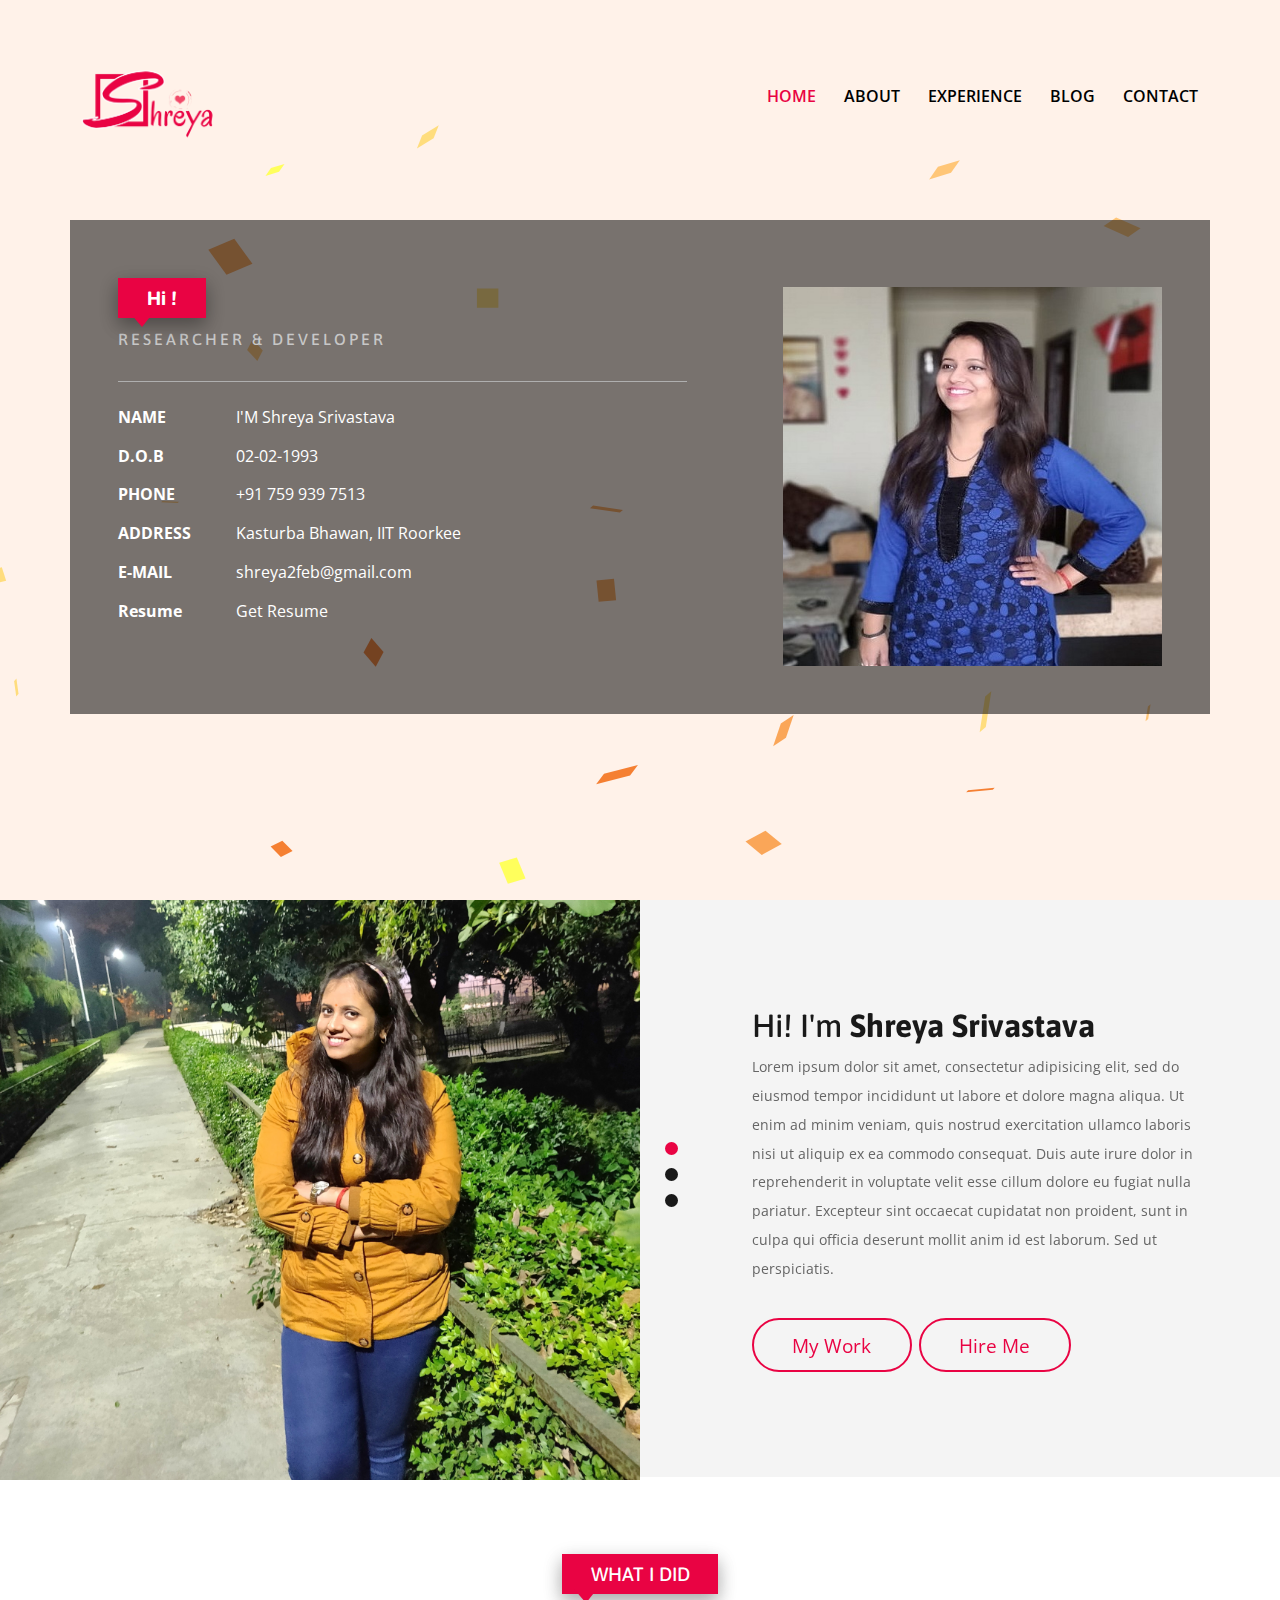
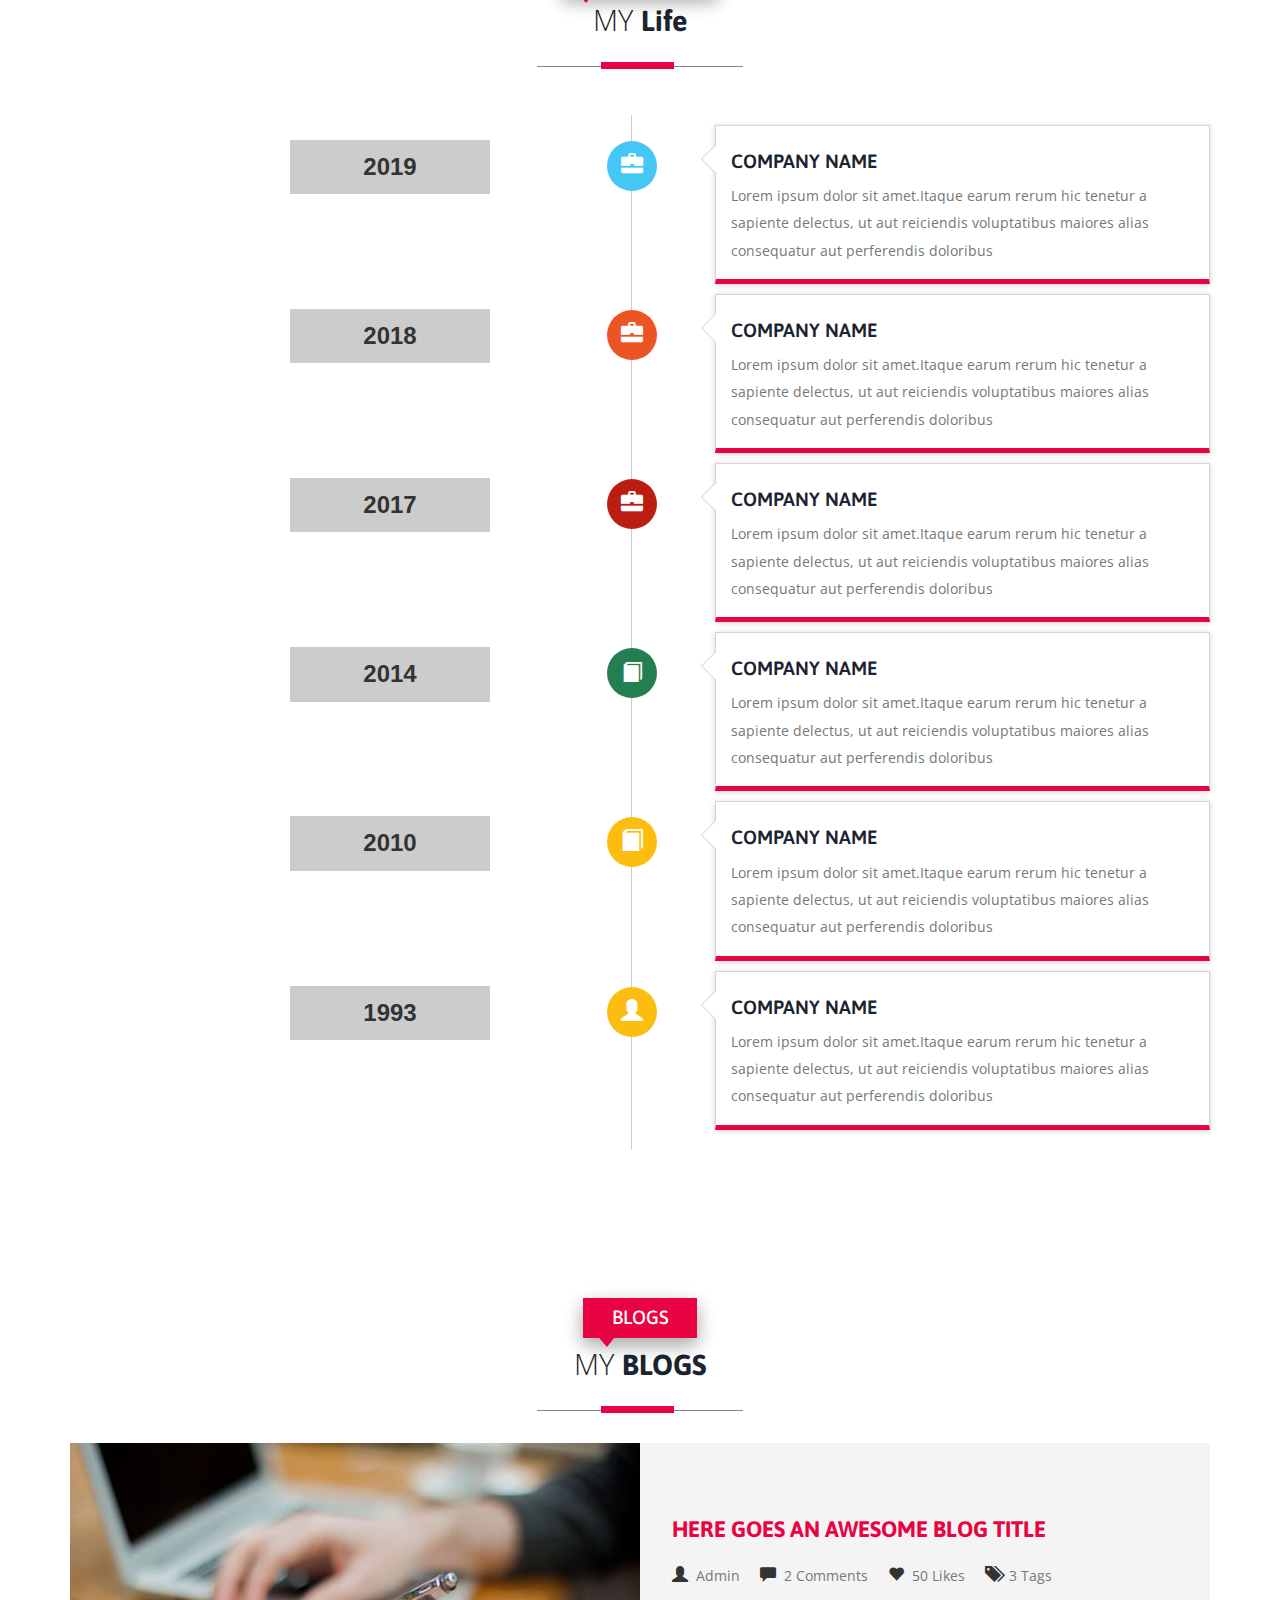
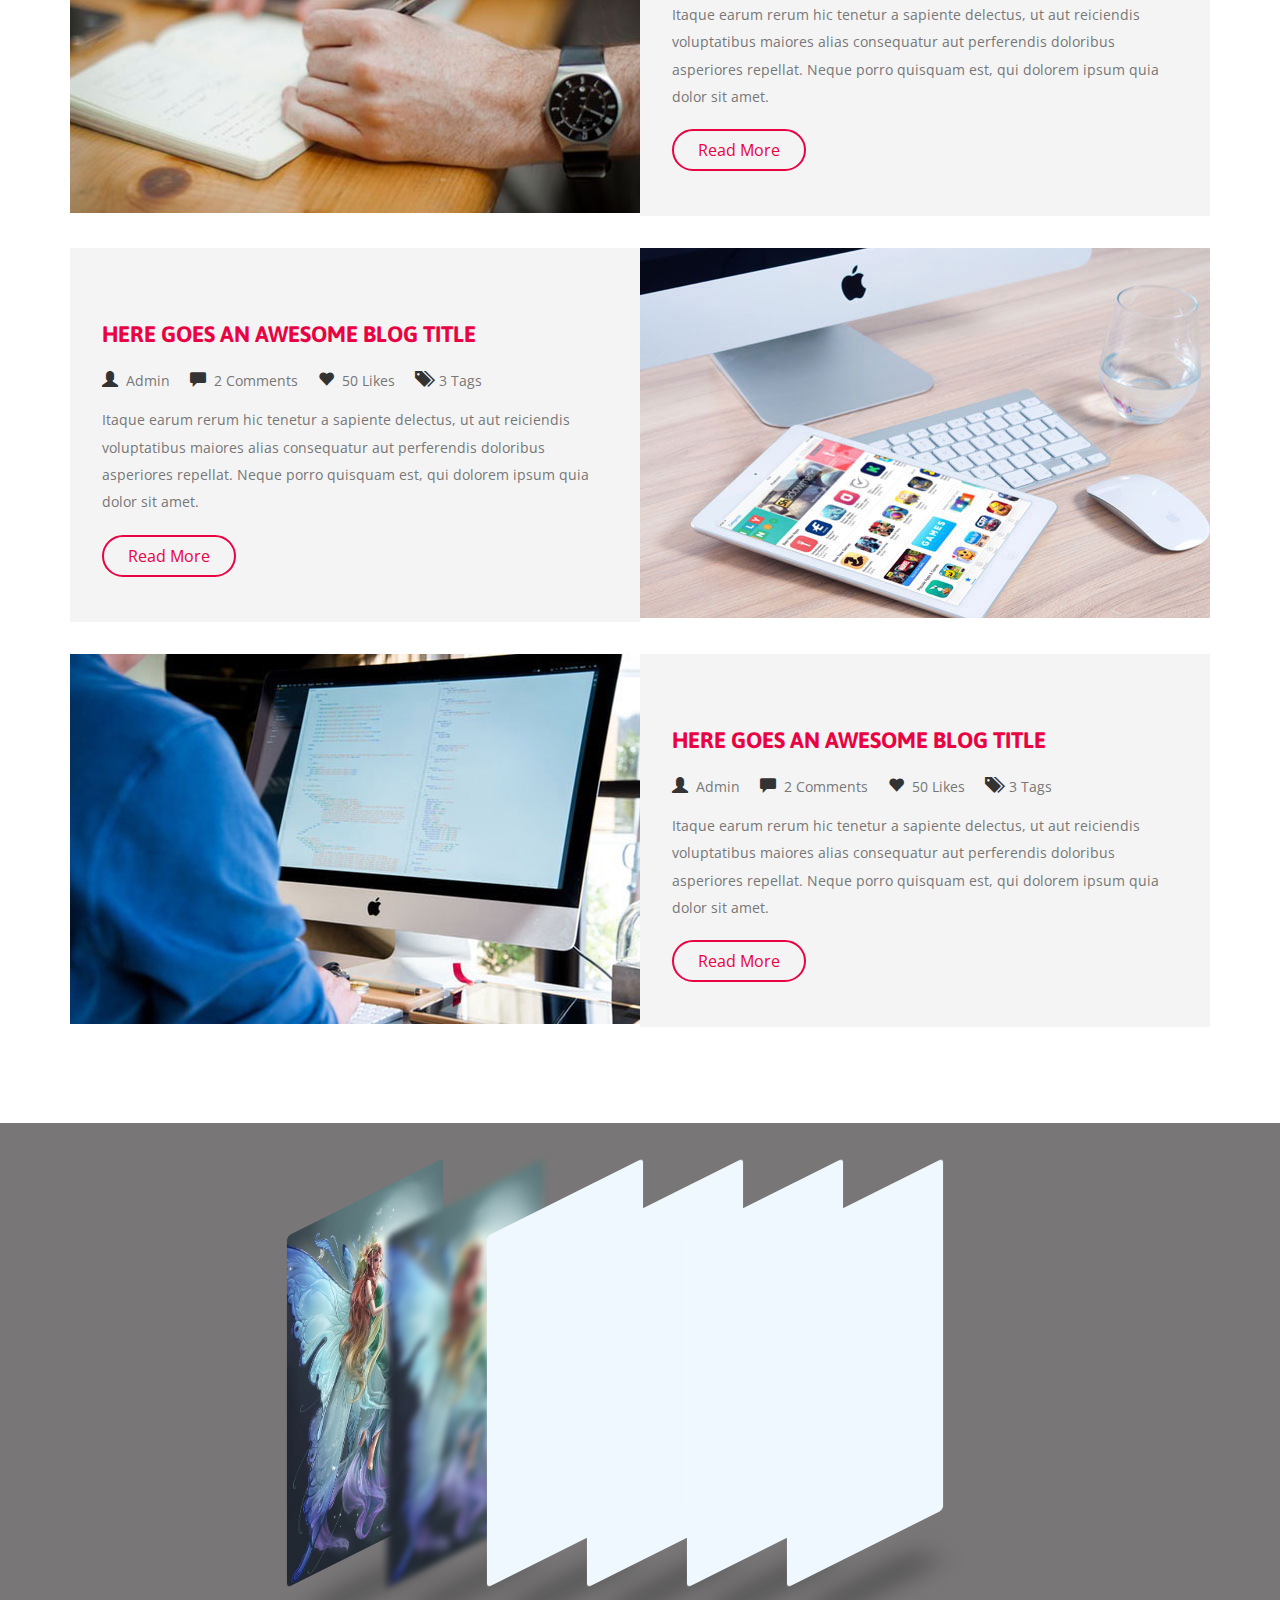
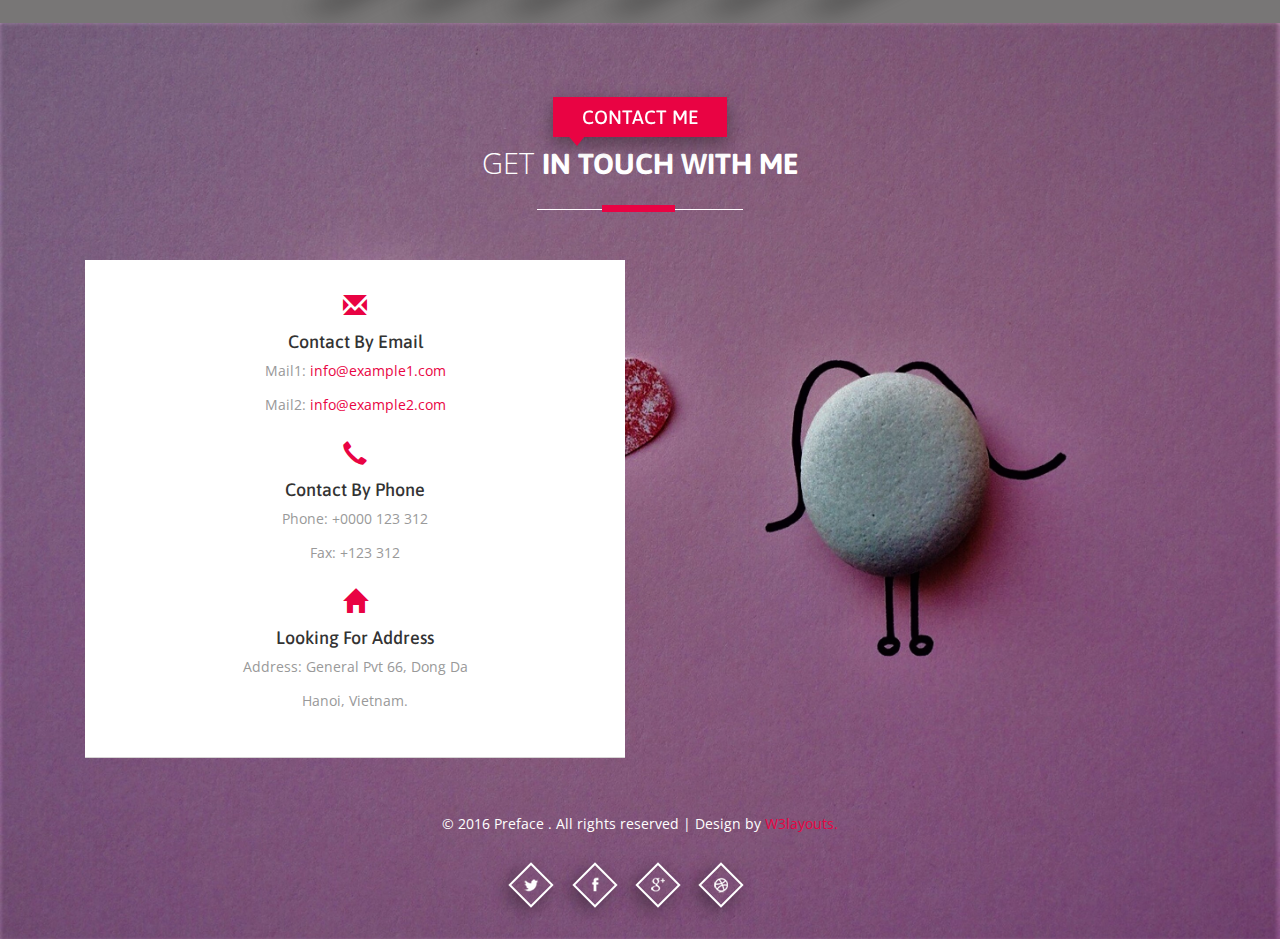
<file: index.html>
<!DOCTYPE html>
<html>
<head>
<meta charset="UTF-8">
<title>Kittu</title>
<link rel="apple-touch-icon" sizes="57x57" href="favicon/apple-icon-57x57.png">
<link rel="apple-touch-icon" sizes="60x60" href="favicon/apple-icon-60x60.png">
<link rel="apple-touch-icon" sizes="72x72" href="favicon/apple-icon-72x72.png">
<link rel="apple-touch-icon" sizes="76x76" href="favicon/apple-icon-76x76.png">
<link rel="apple-touch-icon" sizes="114x114" href="favicon/apple-icon-114x114.png">
<link rel="apple-touch-icon" sizes="120x120" href="favicon/apple-icon-120x120.png">
<link rel="apple-touch-icon" sizes="144x144" href="favicon/apple-icon-144x144.png">
<link rel="apple-touch-icon" sizes="152x152" href="favicon/apple-icon-152x152.png">
<link rel="apple-touch-icon" sizes="180x180" href="favicon/apple-icon-180x180.png">
<link rel="icon" type="image/png" sizes="192x192"  href="favicon/android-icon-192x192.png">
<link rel="icon" type="image/png" sizes="32x32" href="favicon/favicon-32x32.png">
<link rel="icon" type="image/png" sizes="96x96" href="favicon/favicon-96x96.png">
<link rel="icon" type="image/png" sizes="16x16" href="favicon/favicon-16x16.png">
<link rel="manifest" href="favicon/manifest.json">
<meta name="msapplication-TileColor" content="#ffffff">
<meta name="msapplication-TileImage" content="favicon/ms-icon-144x144.png">
<meta name="theme-color" content="#ffffff">
<link href="css/bootstrap.css" rel='stylesheet' type='text/css' />

<script src="js/jquery.min.js"></script>
<!-- Custom Theme files -->
<link href="css/style.css" rel='stylesheet' type='text/css' />
 <!-- Custom Theme files -->
 <meta name="viewport" content="width=device-width, initial-scale=1">
 <meta http-equiv="Content-Type" content="text/html; charset=utf-8" />
 <meta name="keywords" content="Preface Responsive web template, Bootstrap Web Templates, Flat Web Templates, Android Compatible web template,
Smartphone Compatible web template, free webdesigns for Nokia, Samsung, LG, Sony Ericsson, Motorola web design" />
<!-- webfonts -->
	<link href='//fonts.googleapis.com/css?family=Asap:400,700,400italic' rel='stylesheet' type='text/css'>
	<link href='//fonts.googleapis.com/css?family=Open+Sans:400,300,600' rel='stylesheet' type='text/css'>
<!-- webfonts -->
 <!-- start-smoth-scrolling -->
<script type="text/javascript" src="js/move-top.js"></script>
<script type="text/javascript" src="js/easing.js"></script>
	<script type="text/javascript">
			jQuery(document).ready(function($) {
				$(".scroll").click(function(event){
					event.preventDefault();
					$('html,body').animate({scrollTop:$(this.hash).offset().top},1000);
				});
			});
		</script>
 <!-- start-smoth-scrolling -->
</head>
	<body>
		<!-- container -->
			<!-- header -->
			<div id="home" class="header">
				<div class="container">
				<!-- top-hedader -->
				<div class="top-header">
					<!-- /logo -->
					<!--top-nav -->
					<div class="top-nav">
					<div class="navigation">
					<div class="logo">
						<h1><a href="index.html"><img src="./images/logo.png"></h1>
					</div>
					<div class="navigation-right">
						<span class="menu"><img src="images/menu.png" alt=" " /></span>
						<nav class="link-effect-3" id="link-effect-3">
							<ul class="nav1 nav nav-wil">
								<li class="active"><a data-hover="Home" href="index.html">Home</a></li>
								<li><a class="scroll" data-hover="About" href="#about">About</a></li>
								<li><a class="scroll" data-hover="Experience" href="#work">Experience</a></li>
								<li><a class="scroll" data-hover="Blog" href="#blog">Blog</a></li>
								<li><a class="scroll" data-hover="Contact" href="#contact">Contact</a></li>
							</ul>
						</nav>
							<!-- script-for-menu -->
								<script>
								   $( "span.menu" ).click(function() {
									 $( "ul.nav1" ).slideToggle( 300, function() {
									 // Animation complete.
									  });
									 });
								</script>
							<!-- /script-for-menu -->
					</div>
					<div class="clearfix"></div>
				</div>
				<!-- /top-hedader -->
				</div>
			<div class="banner-info">
				<div class="col-md-7 header-right">
					<h1>Hi !</h1>
					<h6>Researcher &amp; Developer</h6>
					<ul class="address">

					<li>
							<ul class="address-text">
								<li><b>NAME</b></li>
								<li>I'M Shreya Srivastava</li>
							</ul>
						</li>
						<li>
							<ul class="address-text">
								<li><b>D.O.B</b></li>
								<li>02-02-1993</li>
							</ul>
						</li>
						<li>
							<ul class="address-text">
								<li><b>PHONE </b></li>
								<li>+91 759 939 7513</li>
							</ul>
						</li>
						<li>
							<ul class="address-text">
								<li><b>ADDRESS </b></li>
								<li>Kasturba Bhawan, IIT Roorkee</li>
							</ul>
						</li>
						<li>
							<ul class="address-text">
								<li><b>E-MAIL </b></li>
								<li><a href="mailto:shreya2feb@gmail.com"> shreya2feb@gmail.com</a></li>
							</ul>
						</li>
						<li>
							<ul class="address-text">
								<li><b>Resume </b></li>
								<li><a href="http://w3layouts.com">Get Resume</a></li>
							</ul>
						</li>

					</ul>
				</div>
				<div class="col-md-5 header-left cutoo-img">
					<img src="images/cutoo.jpg" alt="">
				</div>
				<div class="clearfix"> </div>

		      </div>
			</div>
		</div>
	</div>
			<!-- about -->
			<div id="about" class="about">
				<div class="col-md-6 about-left">
					<div id="owl-demo1" class="owl-carousel owl-carousel2">
					                <div class="item">
					                	<div class="about-left-grid">
											<h2>Hi! I'm <span>Shreya Srivastava</span></h2>
											<p>Lorem ipsum dolor sit amet, consectetur adipisicing elit, sed do eiusmod tempor incididunt ut labore et dolore magna aliqua. Ut enim ad minim veniam, quis nostrud exercitation ullamco laboris nisi ut aliquip ex ea commodo consequat. Duis aute irure dolor in reprehenderit in voluptate velit esse cillum dolore eu fugiat nulla pariatur. Excepteur sint occaecat cupidatat non proident, sunt in culpa qui officia deserunt mollit anim id est laborum. Sed ut perspiciatis.</p>
											<ul>
												<li><a class="a-btn-a scroll" href="#port">My Work</a></li>
												<li><a class="a-btn-h scroll" href="#contact">Hire Me</a></li>
											</ul>
										</div>
					                </div>
					                  <div class="item">
					                	<div class="about-left-grid">
											<h2>Hi! I'm <span>Rob Lee</span></h2>
											<p>Lorem ipsum dolor sit amet, consectetur adipisicing elit, sed do eiusmod tempor incididunt ut labore et dolore magna aliqua. Ut enim ad minim veniam, quis nostrud exercitation ullamco laboris nisi ut aliquip ex ea commodo consequat. Duis aute irure dolor in reprehenderit in voluptate velit esse cillum dolore eu fugiat nulla pariatur. Excepteur sint occaecat cupidatat non proident, sunt in culpa qui officia deserunt mollit anim id est laborum. Sed ut perspiciatis.</p>
											<ul>
												<li><a class="a-btn-a scroll" href="#port">My Work</a></li>
												<li><a class="a-btn-h scroll" href="#contact">Hire Me</a></li>
											</ul>
										</div>
					                </div>
					                  <div class="item">
					                	<div class="about-left-grid">
											<h2>Hi! I'm <span>ROB LEE</span></h2>
											<p>Lorem ipsum dolor sit amet, consectetur adipisicing elit, sed do eiusmod tempor incididunt ut labore et dolore magna aliqua. Ut enim ad minim veniam, quis nostrud exercitation ullamco laboris nisi ut aliquip ex ea commodo consequat. Duis aute irure dolor in reprehenderit in voluptate velit esse cillum dolore eu fugiat nulla pariatur. Excepteur sint occaecat cupidatat non proident, sunt in culpa qui officia deserunt mollit anim id est laborum. Sed ut perspiciatis.</p>
											<ul>
												<li><a class="a-btn-a scroll" href="#port">My Work</a></li>
												<li><a class="a-btn-h scroll" href="#contact">Hire Me</a></li>
											</ul>
										</div>
					                </div>
					</div>
				</div>
				<div class="col-md-6 about-right">

				</div>
				<div class="clearfix"> </div>
							<link href="css/owl.carousel.css" rel="stylesheet">
							    <script src="js/owl.carousel.js"></script>
			<script>
				$(document).ready(function() {
					$("#owl-demo1").owlCarousel({
						items : 1,
						lazyLoad : false,
						autoPlay : true,
						navigation : false,
						navigationText :  false,
						pagination : true,
					});
				});
			</script>
			<!-- Feedback -->
			<script>
				$(document).ready(function() {
					$("#owl-demo3").owlCarousel({
						items : 1,
						lazyLoad : false,
						autoPlay : true,
						navigation : false,
						navigationText :  true,
						pagination :true,
					});
				});
			</script>
			</div>
			<!-- /about -->

			<!-- services -->
			<!--work-experience-->
	<div id="work" class="work">
		<div class="container">
			<div class="service-head text-center">
						<h4>WHAT I DID</h4>
						<h3>MY <span>Life</span></h3>
						<span class="border one"></span>
					</div>
					<div class="time-main w3l-agile">
							<div class="col-md-6 year-info">
							   <ul class="year">
								   <div class="clearfix"></div>
								</ul>
							</div>
					                        <ul class="col-md-6 timeline">
																<li>
																  <div class="timeline-badge info"><i class="glyphicon glyphicon-briefcase"></i></div>
																  <div class="timeline-panel">
																	<div class="timeline-heading">
																	  <h4 class="timeline-title">COMPANY NAME</h4>
																	</div>
																	<div class="timeline-body">
																	  <p>Lorem ipsum dolor sit amet.Itaque earum rerum hic tenetur a sapiente delectus, ut aut reiciendis voluptatibus maiores alias consequatur aut perferendis doloribus </p>
																	</div>
																  </div>
																</li>

																<li>
																  <div class="timeline-badge primary"><i class="glyphicon glyphicon-briefcase"></i></div>
																  <div class="timeline-panel">
																	<div class="timeline-heading">
																	  <h4 class="timeline-title">COMPANY NAME</h4>
																	</div>
																	<div class="timeline-body">
																	  <p>Lorem ipsum dolor sit amet.Itaque earum rerum hic tenetur a sapiente delectus, ut aut reiciendis voluptatibus maiores alias consequatur aut perferendis doloribus </p>
																	</div>
																  </div>
																</li>



																<li>
																  <div class="timeline-badge danger"><i class="glyphicon glyphicon-briefcase"></i></div>
																  <div class="timeline-panel">
																	<div class="timeline-heading">
																	  <h4 class="timeline-title">COMPANY NAME</h4>
																	</div>
																	<div class="timeline-body">
																	  <p>Lorem ipsum dolor sit amet.Itaque earum rerum hic tenetur a sapiente delectus, ut aut reiciendis voluptatibus maiores alias consequatur aut perferendis doloribus </p>
																	</div>
																  </div>
																</li>

																<li>
																  <div class="timeline-badge success"><i class="glyphicon glyphicon-book"></i></div>
																  <div class="timeline-panel">
																	<div class="timeline-heading">
																	  <h4 class="timeline-title">COMPANY NAME</h4>
																	</div>
																	<div class="timeline-body">
																	  <p>Lorem ipsum dolor sit amet.Itaque earum rerum hic tenetur a sapiente delectus, ut aut reiciendis voluptatibus maiores alias consequatur aut perferendis doloribus </p>
																	</div>
																  </div>
																</li>
																<li>
																  <div class="timeline-badge pass"><i class="glyphicon glyphicon-book"></i></div>
																  <div class="timeline-panel">
																	<div class="timeline-heading">
																	  <h4 class="timeline-title">COMPANY NAME</h4>
																	</div>
																	<div class="timeline-body">
																	  <p>Lorem ipsum dolor sit amet.Itaque earum rerum hic tenetur a sapiente delectus, ut aut reiciendis voluptatibus maiores alias consequatur aut perferendis doloribus </p>
																	</div>
																  </div>
																</li>
                                <li>
																  <div class="timeline-badge pass"><i class="glyphicon glyphicon-user"></i></div>
																  <div class="timeline-panel">
																	<div class="timeline-heading">
																	  <h4 class="timeline-title">COMPANY NAME</h4>
																	</div>
																	<div class="timeline-body">
																	  <p>Lorem ipsum dolor sit amet.Itaque earum rerum hic tenetur a sapiente delectus, ut aut reiciendis voluptatibus maiores alias consequatur aut perferendis doloribus </p>
																	</div>
																  </div>
																</li>
															</ul>
								<div class="clearfix"></div>
								</div>
						</div>
				</div>
	<!--//work-experience-->

		<!-- portfolio -->

	<!-- //portfolio -->
    <!-- top-grids -->
				<div class="blog" id="blogs">
					<div class="container">
						<div class="service-head text-center">
						<h4>BLOGS</h4>
						<h3>MY <span>BLOGS</span></h3>
						<span class="border one"></span>
					</div>
					   <div class="news-grid w3l-agile">
					    <div class="col-md-6 news-img">
						  <a href="https://kittusrivastava.blogspot.com"> <img src="images/b1.jpg" alt=" " class="img-responsive"></a>

						</div>
					    <div class="col-md-6 news-text">
						   <h3> <a href="https://kittusrivastava.blogspot.com">HERE GOES AN AWESOME BLOG TITLE</a></h3>
							<ul class="news">
								<li><i class="glyphicon glyphicon-user"></i> <a href="#">Admin</a></li>
								<li><i class="glyphicon glyphicon-comment"></i> <a href="#">2 Comments</a></li>
								<li><i class="glyphicon glyphicon-heart"></i> <a href="#">50 Likes</a></li>
								<li><i class="glyphicon glyphicon-tags"></i> <a href="#">3 Tags</a></li>
							</ul>
							<p>Itaque earum rerum hic tenetur a sapiente delectus, ut aut reiciendis voluptatibus maiores alias consequatur aut perferendis doloribus asperiores repellat. Neque porro quisquam est, qui dolorem ipsum quia dolor sit amet.</p>
							<a href="https://kittusrivastava.blogspot.com" class="read hvr-shutter-in-horizontal">Read More</a>

						</div>

						<div class="clearfix"></div>
					 </div>
					  <div class="news-grid">

					    <div class="col-md-6 news-text two">
						   <h3> <a href="https://kittusrivastava.blogspot.com">HERE GOES AN AWESOME BLOG TITLE</a></h3>
							<ul class="news">
								<li><i class="glyphicon glyphicon-user"></i> <a href="#">Admin</a></li>
								<li><i class="glyphicon glyphicon-comment"></i> <a href="#">2 Comments</a></li>
								<li><i class="glyphicon glyphicon-heart"></i> <a href="#">50 Likes</a></li>
								<li><i class="glyphicon glyphicon-tags"></i> <a href="#">3 Tags</a></li>
							</ul>
							<p>Itaque earum rerum hic tenetur a sapiente delectus, ut aut reiciendis voluptatibus maiores alias consequatur aut perferendis doloribus asperiores repellat. Neque porro quisquam est, qui dolorem ipsum quia dolor sit amet.</p>
								<a href="https://kittusrivastava.blogspot.com" class="read hvr-shutter-in-horizontal">Read More</a>

						</div>
						<div class="col-md-6 news-img two">
						   <a href="https://kittusrivastava.blogspot.com"> <img src="images/b2.jpg" alt=" " class="img-responsive"></a>

						</div>
						<div class="clearfix"></div>
					 </div>
					  <div class="news-grid">
					    <div class="col-md-6 news-img">
						  <a href="https://kittusrivastava.blogspot.com"> <img src="images/b3.jpg" alt=" " class="img-responsive"></a>

						</div>
					    <div class="col-md-6 news-text">
						   <h3> <a href="https://kittusrivastava.blogspot.com">HERE GOES AN AWESOME BLOG TITLE</a></h3>
							<ul class="news">
								<li><i class="glyphicon glyphicon-user"></i> <a href="#">Admin</a></li>
								<li><i class="glyphicon glyphicon-comment"></i> <a href="#">2 Comments</a></li>
								<li><i class="glyphicon glyphicon-heart"></i> <a href="#">50 Likes</a></li>
								<li><i class="glyphicon glyphicon-tags"></i> <a href="#">3 Tags</a></li>
							</ul>
							<p>Itaque earum rerum hic tenetur a sapiente delectus, ut aut reiciendis voluptatibus maiores alias consequatur aut perferendis doloribus asperiores repellat. Neque porro quisquam est, qui dolorem ipsum quia dolor sit amet.</p>
							<a href="https://kittusrivastava.blogspot.com" class="read hvr-shutter-in-horizontal">Read More</a>

						</div>

						<div class="clearfix"></div>
					 </div>
					</div>
				</div>
				<!-- top-grids -->
<section class="gallary">
	<div class="gallary-div">
		<div class="gallary-img">
			
		</div>
		<div class="gallary-img">
			
		</div>
		<div class="gallary-img">
			
		</div>
		<div class="gallary-img">
			
		</div>
		<div class="gallary-img">
			
		</div>
		<div class="gallary-img">
			
		</div>
	</div>
</section>

			<!-- /header -->
<div class="footer" id="contact">
	<div class="container">
	<div class="service-head one text-center">
						<h4>CONTACT ME</h4>
						<h3>GET <span>IN TOUCH WITH ME</span></h3>
						<span class="border two"></span>
					</div>
		<div class="mail_us">
			<div class="col-md-6 mail_left">
				<div class="contact-grid1-left">
					<div class="contact-grid1-left1">
						<span class="glyphicon glyphicon-envelope" aria-hidden="true"></span>
						<h4>Contact By Email</h4>
						<ul>
							<li>Mail1: <a href="mailto:info@example.com">info@example1.com</a></li>
							<li>Mail2: <a href="mailto:info@example.com">info@example2.com</a></li>
						</ul>
					</div>
				</div>
					<div class="contact-grid1-left">
						<div class="contact-grid1-left1">
							<span class="glyphicon glyphicon-earphone" aria-hidden="true"></span>
							<h4>Contact By Phone</h4>
							<ul>
								<li>Phone: +0000 123 312</li>
								<li>Fax: +123 312</li>
							</ul>
						</div>
					</div>
					<div class="contact-grid1-left">
						<div class="contact-grid1-left1">
							<span class="glyphicon glyphicon-home" aria-hidden="true"></span>
							<h4>Looking For Address</h4>
							<ul>
								<li>Address: General Pvt 66, Dong Da</li>
								<li>Hanoi, Vietnam.</li>
							</ul>
						</div>
					</div>
				<div class="clearfix"> </div>
			</div>
			<div class="col-md-6 mail_right">
				<div class="mapouter"><div class="gmap_canvas"><iframe id="gmap_canvas" src="https://maps.google.com/maps?q=iit%20toorkee&t=&z=13&ie=UTF8&iwloc=&output=embed" frameborder="0" scrolling="no" marginheight="0" marginwidth="0"></iframe><a href="https://www.crocothemes.net">wordpress themes by crocothemes.net</a></div><style>.mapouter{text-align:right;height:500px;width:600px;}.gmap_canvas {overflow:hidden;background:none!important;height:500px;width:600px;}</style></div>
			</div>
			<div class="clearfix"></div>
		</div>
		<div class="copy_right text-center">
			<p>&copy; 2016 Preface . All rights reserved | Design by <a href="http://w3layouts.com/" target="_blank">W3layouts.</a></p>
			 <ul class="social-icons two">
							<li><a href="#"> </a></li>
							<li><a href="#" class="fb"> </a></li>
							<li><a href="#" class="in"> </a></li>
							<li><a href="#" class="dott"> </a></li>
						</ul>
		</div>
	</div>
</div>
			<!-- //footer -->
		<!-- /container -->
		<div class="portfolio-modal modal fade slideanim" id="portfolioModal1" tabindex="-1" role="dialog" aria-hidden="true">
    <div class="modal-content port-modal">
        <div class="close-modal" data-dismiss="modal">
            <div class="lr">
                <div class="rl"></div>
            </div>
        </div>
        <div class="container">
			<div class="row">
                <div class="col-lg-8 col-lg-offset-2 text-center">
                    <div class="modal-body">
						<h3>Image-Title</h3>
                        <img src="images/pic4.jpg" class="img-responsive img-centered" alt="">
                        <p>Lorem Ipsum is simply dummy text of the printing and typesetting industry. Lorem Ipsum has been the industry's standard dummy text ever since the 1500s, when an unknown printer took a galley of type and scrambled it to make a type specimen book.</p>
                    </div>
                </div>
            </div>
        </div>
    </div>
</div>
<div class="portfolio-modal modal fade slideanim" id="portfolioModal2" tabindex="-1" role="dialog" aria-hidden="true">
    <div class="modal-content port-modal">
        <div class="close-modal" data-dismiss="modal">
            <div class="lr">
                <div class="rl"></div>
            </div>
        </div>
        <div class="container">
			<div class="row">
                <div class="col-lg-8 col-lg-offset-2 text-center">
                    <div class="modal-body">
						<h3>Image-Title</h3>
                        <img src="images/pic9.jpg" class="img-responsive img-centered" alt="">
                        <p>Lorem Ipsum is simply dummy text of the printing and typesetting industry. Lorem Ipsum has been the industry's standard dummy text ever since the 1500s, when an unknown printer took a galley of type and scrambled it to make a type specimen book.</p>
                    </div>
                </div>
            </div>
        </div>
    </div>
</div>
<div class="portfolio-modal modal fade slideanim" id="portfolioModal3" tabindex="-1" role="dialog" aria-hidden="true">
    <div class="modal-content port-modal">
        <div class="close-modal" data-dismiss="modal">
            <div class="lr">
                <div class="rl"></div>
            </div>
        </div>
        <div class="container">
			<div class="row">
                <div class="col-lg-8 col-lg-offset-2 text-center">
                    <div class="modal-body">
						<h3>Image-Title</h3>
                        <img src="images/pic5.jpg" class="img-responsive img-centered" alt="">
                        <p>Lorem Ipsum is simply dummy text of the printing and typesetting industry. Lorem Ipsum has been the industry's standard dummy text ever since the 1500s, when an unknown printer took a galley of type and scrambled it to make a type specimen book.</p>
                    </div>
                </div>
            </div>
        </div>
    </div>
</div>
<div class="portfolio-modal modal fade slideanim" id="portfolioModal4" tabindex="-1" role="dialog" aria-hidden="true">
    <div class="modal-content port-modal">
        <div class="close-modal" data-dismiss="modal">
            <div class="lr">
                <div class="rl"></div>
            </div>
        </div>
        <div class="container">
			<div class="row">
                <div class="col-lg-8 col-lg-offset-2 text-center">
                    <div class="modal-body">
						<h3>Image-Title</h3>
                        <img src="images/pic6.jpg" class="img-responsive img-centered" alt="">
                        <p>Lorem Ipsum is simply dummy text of the printing and typesetting industry. Lorem Ipsum has been the industry's standard dummy text ever since the 1500s, when an unknown printer took a galley of type and scrambled it to make a type specimen book.</p>
                    </div>
                </div>
            </div>
        </div>
    </div>
</div>
<div class="portfolio-modal modal fade slideanim" id="portfolioModal5" tabindex="-1" role="dialog" aria-hidden="true">
    <div class="modal-content port-modal">
        <div class="close-modal" data-dismiss="modal">
            <div class="lr">
                <div class="rl"></div>
            </div>
        </div>
        <div class="container">
			<div class="row">
                <div class="col-lg-8 col-lg-offset-2 text-center">
                    <div class="modal-body">
						<h3>Image-Title</h3>
                        <img src="images/pic10.jpg" class="img-responsive img-centered" alt="">
                        <p>Lorem Ipsum is simply dummy text of the printing and typesetting industry. Lorem Ipsum has been the industry's standard dummy text ever since the 1500s, when an unknown printer took a galley of type and scrambled it to make a type specimen book.</p>
                    </div>
                </div>
            </div>
        </div>
    </div>
</div>
<div class="portfolio-modal modal fade slideanim" id="portfolioModal6" tabindex="-1" role="dialog" aria-hidden="true">
    <div class="modal-content port-modal">
        <div class="close-modal" data-dismiss="modal">
            <div class="lr">
                <div class="rl"></div>
            </div>
        </div>
        <div class="container">
			<div class="row">
                <div class="col-lg-8 col-lg-offset-2 text-center">
                    <div class="modal-body">
						<h3>Image-Title</h3>
                        <img src="images/pic11.jpg" class="img-responsive img-centered" alt="">
                        <p>Lorem Ipsum is simply dummy text of the printing and typesetting industry. Lorem Ipsum has been the industry's standard dummy text ever since the 1500s, when an unknown printer took a galley of type and scrambled it to make a type specimen book.</p>
                    </div>
                </div>
            </div>
        </div>
    </div>
</div>
<div class="portfolio-modal modal fade slideanim" id="portfolioModal7" tabindex="-1" role="dialog" aria-hidden="true">
    <div class="modal-content port-modal">
        <div class="close-modal" data-dismiss="modal">
            <div class="lr">
                <div class="rl"></div>
            </div>
        </div>
        <div class="container">
			<div class="row">
                <div class="col-lg-8 col-lg-offset-2 text-center">
                    <div class="modal-body">
						<h3>Image-Title</h3>
                        <img src="images/pic13.jpg" class="img-responsive img-centered" alt="">
                        <p>Lorem Ipsum is simply dummy text of the printing and typesetting industry. Lorem Ipsum has been the industry's standard dummy text ever since the 1500s, when an unknown printer took a galley of type and scrambled it to make a type specimen book.</p>
                    </div>
                </div>
            </div>
        </div>
    </div>
</div>
<div class="portfolio-modal modal fade slideanim" id="portfolioModal8" tabindex="-1" role="dialog" aria-hidden="true">
    <div class="modal-content port-modal">
        <div class="close-modal" data-dismiss="modal">
            <div class="lr">
                <div class="rl"></div>
            </div>
        </div>
        <div class="container">
			<div class="row">
                <div class="col-lg-8 col-lg-offset-2 text-center">
                    <div class="modal-body">
						<h3>Image-Title</h3>
                        <img src="images/pic14.jpg" class="img-responsive img-centered" alt="">
                        <p>Lorem Ipsum is simply dummy text of the printing and typesetting industry. Lorem Ipsum has been the industry's standard dummy text ever since the 1500s, when an unknown printer took a galley of type and scrambled it to make a type specimen book.</p>
                    </div>
                </div>
            </div>
        </div>
    </div>
</div>
<div class="portfolio-modal modal fade slideanim" id="portfolioModal9" tabindex="-1" role="dialog" aria-hidden="true">
    <div class="modal-content port-modal">
        <div class="close-modal" data-dismiss="modal">
            <div class="lr">
                <div class="rl"></div>
            </div>
        </div>
        <div class="container">
			<div class="row">
                <div class="col-lg-8 col-lg-offset-2 text-center">
                    <div class="modal-body">
                        <img src="images/pic1.jpg" class="img-responsive img-centered" alt="">
                    </div>
                </div>
            </div>
        </div>
    </div>
</div>
<a href="#home" id="toTop" style="display: block;"> <span id="toTopHover" style="opacity: 1;"> </span></a>
	<!--start-smooth-scrolling-->
						<script type="text/javascript">
									$(document).ready(function() {
										/*
										var defaults = {
								  			containerID: 'toTop', // fading element id
											containerHoverID: 'toTopHover', // fading element hover id
											scrollSpeed: 1200,
											easingType: 'linear'
								 		};
										*/

										$().UItoTop({ easingType: 'easeOutQuart' });

									});
								</script>
								<!--end-smooth-scrolling-->
<!-- //for bootstrap working -->
	<script src="js/bootstrap.js"></script>


	</body>
</html>
</file>
<file: css/style.css>
/*--
Author: W3layouts
Author URL: http://w3layouts.com
License: Creative Commons Attribution 3.0 Unported
License URL: http://creativecommons.org/licenses/by/3.0/
--*/
html, body{
    font-family: 'Open Sans', sans-serif;
    font-size: 100%;
    /* background: #FFf; */
    overflow-x: hidden;
}
body a{
  transition:0.5s all;
  -webkit-transition:0.5s all;
  -moz-transition:0.5s all;
  -o-transition:0.5s all;
  -ms-transition:0.5s all;
}
body h1,h2,h3,h4,h5,h6{
      font-family: 'Asap', sans-serif;
}
/*-- header --*/
#home {
    /* background: #fff url(../images/banner4.png); */
    background-size: cover;
    background-position: top;
    -webkit-background-size: cover;
    -moz-background-size: cover;
    -o-background-size: cover;
    -ms-background-size: cover;
    height:100vh;
  position: relative;
}
#home::after {
  content: "";
  background: url(../images/index1.svg) no-repeat;
  background-size:cover;
  background-position: center;
  opacity: 0.8;
  top: 0;
  left: 0;
  bottom: 0;
  right: 0;
  position: absolute;
  z-index: -1;   
}
.top-header {
  padding: 2em 0;
}
.logo h1 {
    margin: 0;
    text-transform: uppercase;
    font-weight: bold;
     color:#fff;
}
.logo h1 a{
  text-decoration:none;
   color:#fff;
}
.logo span {
    border: 7px solid #e90343;
    padding: 0px 14px;
    font-size: 1.2em;
    color: #fff;
}
.logo{
  float:left;
}
.navigation-right{
  float:right;
}
.navigation-right ul li{
  display:inline-block;
}
.navigation-right ul li a{
  color:#000;
  font-weight: 600;
    font-size:1em;
    text-decoration: none;
    padding: 10px 0;
  text-transform:uppercase;
    font-family: 'Open Sans', sans-serif;
}
.navigation-right ul li.active a{
      color: #e90343;
}
span.menu{
  display:none;
}
/*-- nav-hover --*/
.link-effect-3 a {
  padding: 10px 0;
  margin: 0 12px;
  color: #fff;
  text-shadow: none;
  position: relative;
    font-family: 'Open Sans', sans-serif;
}
.link-effect-3 a::before {
  position: absolute;
  top: 0;
  left: 0;
  overflow: hidden;
  padding: 10px 0;
  max-width: 0;
  border-bottom: 3px solid #e90343;
    color: #e90343;
  content: attr(data-hover);
  -webkit-transition: max-width 0.5s;
  -moz-transition: max-width 0.5s;
  transition: max-width 0.5s;
}
.link-effect-3 a:hover::before {
  max-width: 100%;
}
/*--banner-info--*/
.banner-info {
    background:rgba(23, 20, 20, 0.58);
    margin-top: 4em;
}
.header-left {
    padding: 3em;
}
.header-right {
    padding: 3em;
}
ul.address-text {
    padding: 0;
}
ul.address {
    padding: 0;
}
.header-left img {
    width: 100%;
     margin-top: 19px;
}
.header-right {
    padding-left: 3em;
}
.header-right h1 {
    font-size: 2.5em;
    color: #fff;
    margin: 0.5em 0 0;
    font-weight: bold;
}
.header-right h1 {
    font-size: 1.2em;
    color: #FFF;
    background: #e90343;
    display: inline-block;
    padding: .5em 1.5em;
    position: relative;
      box-shadow: 0 8px 17px 0 rgba(0,0,0,0.2),0 6px 20px 0 rgba(0,0,0,0.19);
}
.header-right h1:before {
       width: 0;
    height: 0;
    position: absolute;
    content: '';
    bottom: -9px;
    left: 12px;
    border-style: solid;
    border-width: 14px 11px 0 12px;
    border-color: #e90343 transparent transparent transparent;
}
.service-head h4 {
    font-size: 1.2em;
    color: #FFF;
    background: #e90343;
    display: inline-block;
    padding: .5em 1.5em;
    position: relative;
      box-shadow: 0 8px 17px 0 rgba(0,0,0,0.2),0 6px 20px 0 rgba(0,0,0,0.19);
}
.service-head h4:before {
    width: 0;
    height: 0;
    position: absolute;
    content: '';
    bottom: -9px;
    left: 12px;
    border-style: solid;
    border-width: 14px 11px 0 12px;
    border-color: #e90343 transparent transparent transparent;

}
.header-right h6 {
       font-size: 1em;
    color: #C7C7C7;
    margin-top: 0.8em;
    letter-spacing: 3px;
    text-transform: uppercase;
}
ul.address {
    margin-top: 2em;
    border-top: 1px solid #AFAFAF;
    padding-top: 0.5em;
}
ul.address li {
    display: block;
}
ul.address li ul.address-text li {
    display: inline-block;
    font-size: 1em;
    color: #fff;
    margin-top: 1em;
  font-weight: 400;
}
ul.address li ul.address-text li:nth-child(1){
  width: 20%;
}
ul.address li ul.address-text li a {
    color: #fff;
  text-decoration:none;
}
ul.address li ul.address-text li a:hover{
        color: #e90343;
}
ul.address-text b {
    color:#fff;
}
/*--social-icons--*/
ul.social-icons{
      display: block;
    padding: 0;
    background:#e90343;
    padding:1.3em 0;
    text-align: center;
  margin:0;
}
.social-icons li {
    display: inline-block;
    margin-right: 1%;
}
.social-icons li a{
    background: url(../images/social-icons2.png) no-repeat 3px 3px;
    display: block;
    height: 32px;
    width: 32px;
  margin-right: 1em;
  -webkit-transition: .5s all;
    transition: .5s all;
    -moz-transition: .5s all;
}
.social-icons li a:before {
  content: '';
    display: block;
    height: 32px;
    width: 32px;
       border: 2px solid #fff;
  -webkit-transform: rotate(45deg);
  transform: rotate(45deg);
  -moz-transform: rotate(45deg);
  -o-transform: rotate(45deg);
  -ms-transform: rotate(45deg);
    box-shadow: 0 8px 17px 0 rgba(0,0,0,0.2),0 6px 20px 0 rgba(0,0,0,0.19);
}
.social-icons li a.fb{
  background-position: 3px -30px;
}
.social-icons li a.in{
      background-position: 3px -62px;
}
.social-icons li a.dott {
background-position: 3px -94px;
}
.social-icons li a:hover::before {
    border-color: #e90343;
      box-shadow: 0 8px 17px 0 rgba(0,0,0,0.2),0 6px 20px 0 rgba(0,0,0,0.19);
}
/*-- wellcome-note --*/
.welcome-note{
  margin:3em 0;
}
.note{

}
.note h1{
  color:#FFF;
  font-size:2.5em;
  font-weight:400;
}
.note h1 span{
  font-weight:700;
}
/*-- /blogs --*/
.news-text {
    float: right;
    padding: 3.38em 2em;
    background: #f4f4f4;
}
.news-img {
    float: left;
    position: relative;
    padding: 0;
}
.news-text.two {
    float:left;
}
.news-img img,.news-img.two  img{
    width: 100%;
}
.news-img.two {
    float:right;
}
.news-text h3   {
    font-size: 1.4em;
    color: #333333;
    text-transform: uppercase;
        margin-bottom: 1em;
    font-weight:bold;
}
.news-text p {
    font-size: 0.9em;
    line-height: 1.9em;
    margin: 1em 0 2em 0;
    color: #777;
}
.news-text h3  a,ul.news li:hover  i{
   color:#e90343;
   text-decoration:none;
}
ul.news li {
    display: inline-block;
       margin-right: 1em;
}
ul.news li i {
    margin-right: 4px;
}
ul.news li a{
    font-size: 0.9em;
    color: #777;
}
ul.news li i{
  color:#333;
}
a.read {
    padding: 0.5em 1.5em;
    font-size: 1em;
    color: #e90343;
    border: 2px solid #e90343;
    text-decoration: none;
    border-radius: 1.5em;
    -webkit-border-radius: 1.5em;
    -moz-border-radius: 1.5em;
    -o-border-radius: 1.5em;
    -ms-border-radius: 1.5em;
}
a.read:hover {
  background:#e90343;
  color:#fff;
}
ul.news {
    padding: 0;
}
.news-grid {
    margin: 2em 0;
}
.news-grid:hover{
    transition:0.5s all;
  -webkit-transition:0.5s all;
  -moz-transition:0.5s all;
  -o-transition:0.5s all;
  -ms-transition:0.5s all;
   box-shadow: 0 8px 17px 0 rgba(0,0,0,0.2),0 6px 20px 0 rgba(0,0,0,0.19);
   -webkit-box-shadow: 0 8px 17px 0 rgba(0,0,0,0.2),0 6px 20px 0 rgba(0,0,0,0.19);
   -moz-box-shadow: 0 8px 17px 0 rgba(0,0,0,0.2),0 6px 20px 0 rgba(0,0,0,0.19);
   -o-box-shadow: 0 8px 17px 0 rgba(0,0,0,0.2),0 6px 20px 0 rgba(0,0,0,0.19);
}
.blog {
    padding:5em 0;
}
.about-inner p {
    color: #777;
    line-height: 1.8em;
    font-size:0.9em;
}
h4.tittle  {
    color: #e90343;
    text-decoration: none;
    font-size: 1.4em;
    margin: 1em 0 0.5em 0;
    text-transform: uppercase;
    font-weight: bold;
}
.modal-dialog.about {
    width: 757px;
    margin:3.5em auto 0;
}
.modal-content.about {
    background-color: #fff;
    border-radius: 0px!important;
}
.modal-body {
    position: relative;
    padding: 20px;
    text-align: center;
}
/*-- about-us --*/
span.border {
    width: 18%;
    background: #8C8989;
    height: 1px;
    display: block;
    margin-top: 26px;
    position: relative;
    margin: 23px auto 0px;
}
 span.border:after {
       content: ' ';
    position: absolute;
    background: #e90343;
    height: 7px;
    display: block;
    width: 73px;
    top: -4px;
    left: 103px;
}
span.border.one:after {
    content: ' ';
    position: absolute;
    background: #e90343;
    height: 7px;
    display: block;
    width: 73px;
    top: -4px;
    left: 64px;
}
.about-left-grid h3{
  font-size:2.5em;
  color:#FFF;
}
.about-left-grid{
  width:70%;
  float:right;
    margin-right: 10em;
  min-height:433px;
}
.about-left-grid h2{
  color:#191919;
  font-size:2em;
}
.about-left-grid h2 span{
  font-weight:700;
}
.about-left-grid p{
    color: #666666;
    font-size:1em;
    line-height: 2em;
    margin-top: 1.5em;
}
.about-left-grid ul{
  margin:3em 0 0 0;
  padding:0;
}
.about-left-grid ul li{
  display:inline-block;
}
.about-left-grid ul li:nth-child(1){
  margin-right: 0.2em;
}
.about-left {
      padding: 4.5em 0 4.7em 0;
    float: right;
    background: #f4f4f4;
}
.about-left-grid ul li a {
       padding: 0.6em 2em;
    font-size: 1.2em;
    color: #e90343;
    border: 2px solid #e90343;
    text-decoration: none;
    border-radius: 1.5em;
    -webkit-border-radius: 1.5em;
    -moz-border-radius: 1.5em;
    -o-border-radius: 1.5em;
    -ms-border-radius: 1.5em;
}
.about-left-grid ul li a:hover{
  background:#e90343;
  color:#FFF;
  border-radius:1.5em;
  -webkit-border-radius:1.5em;
  -moz-border-radius:1.5em;
  -o-border-radius:1.5em;
  -ms-border-radius:1.5em;
}
.about-right{
      float: left;
  padding:0;
  background:url(../images/cutoo3.jpg) no-repeat 0px 0px;
  min-height:580px;
  background-size: cover;
   -o-background-size: cover;
   -webkit-background-size: cover;
   -moz-background-size: cover;
   -ms-background-size: cover;
}
/*-- services --*/
.service-head h3{
  color: #1b242f;
    font-size: 2em;
    font-weight:300;
     font-family: 'Open Sans', sans-serif;
    margin: 0;
    padding: 0 0 0.2em 0;
}
.service-head h3 span{
  font-weight:700;
 font-family: 'Asap', sans-serif;
}
.wthree_about_left,.wthree_about_right{
  padding:0;
}
.wthree_about_right{
  background:#f5f5f5;
  padding:3.27em 8em;
}
.wthree_about_right h3{
  text-align:left;
}
.wthree_about_right h3 span:before,.wthree_about_right h3 span:after{
  content: '';
    position: absolute;
    bottom: 0%;
}
.wthree_about_right h3 span:before{
  left:0%;
    width:30%;
  height: 1px;
  background: #212121;
}
.wthree_about_right h3 span:after{
  right:85.5%;
    width: 2%;
    background: #EE692D;
    height: 4px;
}
.wthree_about_right p{
  margin:2em 0 3em;
  color:#999;
  line-height:1.8em;
}
.wthree_about_right p i{
  display:block;
  margin:1em 0 0;
}
.wthree_about_right_grid_left{
  padding: 0;
}
.wthree_about_right_grid_left i{
  font-size: 1.7em;
  color:#e90343;
  top:.8em;
}
.wthree_about_right_grid:hover .wthree_about_right_grid_left i{
  color:#fff;
}
.wthree_about_right_grid_right h4{
  text-transform: uppercase;
    font-size: 1.2em;
    color: #e90343;
    font-weight: bold;
}
.wthree_about_right_grid_right p{
      margin: 1em 0 0;
    color: #586371;
    line-height: 1.9em;
    font-size: 0.9em;
}
.wthree_about_right_grid_right {
    padding-right: 0;
}
.wthree_about_right_grid:nth-child(2) {
    margin-bottom: 2em;
}
/* Rectangle In */
.hvr-rectangle-in {
  display: inline-block;
  vertical-align: middle;
  -webkit-transform: translateZ(0);
  transform: translateZ(0);
  box-shadow: 0 0 1px rgba(0, 0, 0, 0);
  -webkit-backface-visibility: hidden;
  backface-visibility: hidden;
  -moz-osx-font-smoothing: grayscale;
  position: relative;
  background:#e90343;
  -webkit-transition-property: color;
  transition-property: color;
  -webkit-transition-duration: 0.3s;
  transition-duration: 0.3s;
  width: 70px;
    height: 70px;
    text-align: center;
      border-radius: 50%;
}
.hvr-rectangle-in:before {
  content: "";
  position: absolute;
  z-index: -1;
  top: 0;
  left: 0;
  right: 0;
  bottom: 0;
  background:#F5F5F5;
  -webkit-transform: scale(1);
  transform: scale(1);
  -webkit-transition-property: transform;
  transition-property: transform;
  -webkit-transition-duration: 0.3s;
  transition-duration: 0.3s;
  -webkit-transition-timing-function: ease-out;
  transition-timing-function: ease-out;
      border-radius: 50%;
}
.hvr-rectangle-in:hover, .hvr-rectangle-in:focus, .hvr-rectangle-in:active {
  color: white;
}
.hvr-rectangle-in:hover:before, .hvr-rectangle-in:focus:before, .hvr-rectangle-in:active:before,.wthree_about_right_grid:hover .hvr-rectangle-in:before,.agileits_services_grid:hover .hvr-rectangle-in:before{
  -webkit-transform: scale(0);
  transform: scale(0);
}
.wthree_about_right_grids {
     margin-top: 4em;
}
#services {
    padding: 5em 0;
    background: #1b242f;
}
.service-head.one h3{
  color:#fff;
}
/*-- clients --*/

#work {
    padding: 5em 0;
}
.timeline {
  list-style: none;
      padding: 10px 0 10px;
  position: relative;
}
.timeline:before {
      top: 0;
    bottom: 0;
    position: absolute;
    content: " ";
    width: 1px;
    background-color: #ccc;
       left: -9px;
    margin-right: -1.5px;
}

.timeline > li {
  margin-bottom:10px;
  position: relative;
}

.timeline > li:before,
.timeline > li:after {
  content: " ";
  display: table;
}

.timeline > li:after {
  clear: both;
}

.timeline > li > .timeline-panel {
  width: calc( 100% - 75px );
    float: right;
    border: 1px solid #d4d4d4;
     padding: 15px 15px;
    position: relative;
  -webkit-box-shadow: 0 1px 6px rgba(0, 0, 0, 0.175);
  box-shadow: 0 1px 6px rgba(0, 0, 0, 0.175);
      background: #fff;
    border-bottom: 5px solid #e90343;
}
h4.timeline-title a {
    margin: 0;
    padding: 5px 0;
    color:#333;
}
h4.timeline-title a:hover {
    color: #00C6D7;
}
.timeline-body p {
    font-size: 0.9em;
    margin: 0;
    padding: 0;
    color: #777;
    line-height: 1.9em;
}
.timeline > li > .timeline-panel:before {
  position: absolute;
  top: 18px;
  left: -15px;
  display: inline-block;
  border-top: 15px solid transparent;
  border-right: 15px solid #ccc;
  border-left: 0 solid #ccc;
  border-bottom: 15px solid transparent;
  content: " ";
}

.timeline > li > .timeline-panel:after {
  position: absolute;
  top:19px;
  left: -14px;
  display: inline-block;
  border-top: 14px solid transparent;
  border-right: 14px solid #fff;
  border-left: 0 solid #fff;
  border-bottom: 14px solid transparent;
  content: " ";
}

.timeline > li > .timeline-badge {
  color: #fff;
  width: 50px;
  height: 50px;
  line-height: 50px;
  font-size: 1.4em;
  text-align: center;
  position: absolute;
  top: 16px;
  left: -33px;
  margin-right: -25px;
  background-color: #999999;
  z-index: 100;
  border-top-right-radius: 50%;
  border-top-left-radius: 50%;
  border-bottom-right-radius: 50%;
  border-bottom-left-radius: 50%;
}

.timeline-badge.primary {
  background-color: #eb5424 !important;
}

.timeline-badge.success {
  background-color: #237f52 !important;
}

.timeline-badge.warning {
  background-color: #f0ad4e !important;
}

.timeline-badge.danger {
  background-color: #bb1e10 !important;
}
.timeline-badge.pass {
  background-color: #fdbd10 !important;
}
.timeline-badge.info {
  background-color: #44c7f4 !important;
}
h4.timeline-title {
       color: #1b242f;
    font-size: 1.2em;
        font-weight: 600;
}
ul.year {
    text-align: right;
      margin-left: 13em;
}
ul.year li {
     list-style: none;
    margin-top:30px;
    font-size: 1em;
    color: #fff;
    text-align: center;
    background: #1b242f;
    padding: 11px 0;
    width:60%;
    display: block;
}
ul.year li:nth-child(2){
      margin-top: 119px;
}
ul.year li:nth-child(3){
      margin-top: 129px;
}
ul.year li:nth-child(4){
      margin-top: 116px;
}
ul.year li:nth-child(5){
      margin-top: 112px;
}
ul.year li:nth-child(6){
      margin-top: 105px;
}
.timeline-badge.success i {
    font-size: 0.9em;
}
.time-main {
    margin-top: 3em;
}
/*--//work--*/
/*-- portfolio --*/
.portfolio-head h2{
  color: #202020;
  font-size: 1.8em;
  font-family: 'Asap', sans-serif;
  margin:0;
  padding:0;
}
.portfolio-head h2 span{
  font-weight:700;
  color:#2ec06c;
}
.portfolio-head p:nth-child(2){
  font-size:1.1em;
  line-height:1.8em;
  color:#666666;
  width:80%;
  margin:1em auto 0 auto;
}
.portfolio-grid{
  margin-bottom:1.8em;
}
.portfolio-grid-pic{
  position:relative;
}
.portfolio-grid-pic img{
  width:100%;
}
.portfolio-grid-pic-caption{
  position:absolute;
  background:rgba(70, 194, 122, 0.82);
  top:0px;
  bottom:0;
  text-align:center;
  width:100%;
  display:none;
}
.portfolio-grid-pic-caption a{
  color:#FFF;
  text-align:center;
  border:1px solid #FFF;
  font-size:1em;
  padding:0.7em 1.8em;
  display:inline-block;
  text-decoration:none;
  border-radius: 0.3em;
  -webkit-border-radius: 0.3em;
  -moz-border-radius: 0.3em;
  -o-border-radius: 0.3em;
  -ms-border-radius: 0.3em;
  margin-top:8em;
  font-family: 'Asap', sans-serif;
}
.portfolio-grid-pic-caption a:hover{
  border-color:#202020;
  color:#202020;
}
.portfolio-grid:hover div.portfolio-grid-pic-caption{
  display:block;
}
.portfolio-grid-info h5{
  color: #202020;
  font-size: 1.4em;
  font-family: 'Asap', sans-serif;
  padding: 0.875em 0;
  margin: 0;
}
.portfolio-grid-info{
  background:#eeeeee;
  border-bottom-left-radius: 0.8em;
  border-bottom-right-radius: 0.8em;
}
.portfolio-grids{
  margin-top:3em;
}
.portfolio{
  padding:3.5em 0;
}
/*-- feedback --*/
.feedback{
  background: url(../images/feedback-bg.jpg) no-repeat 0px 0px;
  background-size: cover;
  min-height: 300px;
  padding: 6em 0 0 0;
}
.feedback-grid p{
  color: #FFf;
  font-size: 1.2em;
  line-height: 1.5em;
  width: 90%;
  margin: 0 auto;
}
.feedback-grid h4{
  color:#2ec06c;
  font-weight:700;
  font-family: 'Asap', sans-serif;
  font-size:1.3em;
  margin:1em 0 0 0;
}
.feedback-grid h4 span{
  color:#FFF;
  font-weight:400;
  font-size:0.7em;
  font-style:italic;
}
/*-- /portfolio --*/
.sap_tabs{
  clear:both;
  padding: 0em 0 0em;
}
.resp-tabs-list {
  text-align:center;
    list-style: none;
    margin: 3em 0 4em 0;
    padding: 0;
}
.resp-tab-item{
       margin: 0 3px;
    padding: 10px 20px;
    text-decoration: none;
    color: #343A4E;
    cursor: pointer;
    font-size: 18px;
    text-transform: uppercase;
    border: 2px solid #e90343;
    display: inline-block;
    text-align: center;
    list-style: none;
    outline: none;
    -webkit-transition: all 0.3s ease-out;
    -moz-transition: all 0.3s ease-out;
    -ms-transition: all 0.3s ease-out;
    -o-transition: all 0.3s ease-out;
    transition: all 0.3s ease-out;
    text-transform: Capitalize;
    font-weight: 600;
}
.resp-tab-active,.resp-tab-item:hover{
  color: #fff;
       border: 2px solid #e90343;
    background:#e90343;
}
.resp-tabs-container {
  padding: 0px;
  clear: left;
}
h2.resp-accordion {
  cursor: pointer;
  padding: 5px;
  display: none;
}
.resp-tab-content {
  display: none;
}
.resp-content-active, .resp-accordion-active {
   display: block;
}

.modal-header {
    border: none;
}
button.close{
  outline:none;
}
.modal-dialog {
    width: 600px;
    margin: 13em auto 0;
}
.port-modal{
  background:none;
  box-shadow:none;
  border:none;
  outline:none;
}
div#portfolioModal1,div#portfolioModal2,div#portfolioModal3,div#portfolioModal4,div#portfolioModal5,div#portfolioModal6,div#portfolioModal7,div#portfolioModal8,div#portfolioModal9,div#portfolioModal10 {

   background: rgba(0, 0, 0, 0.55);
}
.team-gd img {
    width: 100%;
  border-bottom: 9px solid rgba(0, 0, 0, 0.81);
}
/*-- portfolio --*/

#portfolio .portfolio-item {
    right: 0;
    margin: 0 0 15px;
}
#portfolio .portfolio-item .portfolio-link {
    display: block;
    position: relative;
    margin: 0 auto;
    max-width: 400px;
}
#portfolio .portfolio-item .portfolio-link .caption {
    position: absolute;
    width: 100%;
    height: 100%;
    opacity: 0;
    background: rgba(24,188,156,.9);
    -webkit-transition: all ease .5s;
    -moz-transition: all ease .5s;
    transition: all ease .5s;
}
#portfolio .portfolio-item .portfolio-link .caption:hover {
    opacity: 1;
}
#portfolio .portfolio-item .portfolio-link .caption .caption-content {
    position: absolute;
    top: 50%;
    width: 100%;
    height: 20px;
    margin-top: -12px;
    text-align: center;
    font-size: 20px;
    color: #fff;
}
#portfolio .portfolio-item .portfolio-link .caption .caption-content i {
    margin-top: -12px;
  font-size: 35px;
}
#portfolio * {
    z-index: 2;
}
@media(min-width:767px) {
    #portfolio .portfolio-item {
    margin: 0 0 30px;
    }
}

.portfolio-modal .modal-content h3 {
    margin: 0 0 44px 0px;
    font-size: 2em;
    color: #fff;
}
.portfolio-modal .modal-content img {
    margin: 0 auto;
}
.portfolio-modal .modal-content p {
  font-size: 14px;
    padding: 2em 0;
    line-height: 1.8em;
    color: #fff;
}
.portfolio-modal .close-modal {
    position: absolute;
    top: 25px;
    right: 25px;
   width: 45px;
    height: 45px
    background-color: transparent;
    cursor: pointer;
    z-index: 1;
}
.portfolio-modal .close-modal:hover {
    opacity: .7;
}
.col-lg-offset-2 {
    margin-left: 0;
  margin:30px auto 0;
  float:none;
}
.portfolio-modal .close-modal .lr {
    z-index: 1051;
    width: 1px;
    height:45px;
    margin-left: 35px;
    background-color: #fff;
    -webkit-transform: rotate(45deg);
    -ms-transform: rotate(45deg);
    transform: rotate(45deg);
}
.portfolio-modal .close-modal .lr .rl {
    z-index: 1052;
    width: 1px;
    height:45px;
    background-color: #fff;
    -webkit-transform: rotate(90deg);
    -ms-transform: rotate(90deg);
    transform: rotate(90deg);
}
.team-gd {
    padding: 0;
  position:relative;
}
.bottom-top {
    margin: 0 auto;
    text-align: center;
}

#port {
    padding:5em 0 0 0;
      background: #f4f4f4;
}
/*-- //portfolio --*/
/*-- contact --*/
.mail_us{
      margin-bottom: 50px;
    margin-top: 50px;
}
.contact-grid1-left {
    width: 100%;
}
.contact-grid1-left1 {
    padding: 2em;
    border-bottom: 1px ridge rgb(214, 212, 212);
    background:#fff;
    text-align: center;
}
.contact-grid1-left1 span {
    font-size: 1.5em;
      color: #e90343;
}
.contact-grid1-left1 ul{
  padding:0;
}
.contact-grid1-left1 ul li {
    list-style-type: none;
    margin-bottom: 1em;
    font-size: 14px;
    color: #999;
}
.contact-grid1-left1 a:hover {
    color: #999;
}
.contact-grid1-left1 a {
      font-size: 14px;
    color: #e90343;
    text-decoration: none;
}
ul.social-icons.two {
    display: block;
    padding: 0;
    margin: 2em 0;
    background: none;
}
.navbar-default .navbar-nav > li > a.active {
    color: #F2593A !important;
}
.mail_left img{
  width:100%;
}



span.border.two {
    width: 18%;
    background: #fff;
    height: 1px;
    display: block;
    margin-top: 26px;
    position: relative;
    margin: 23px auto 0px;
}
span.border.two:after {
    content: ' ';
    position: absolute;
    background: #e90343;
    height: 7px;
    display: block;
    width: 73px;
    top: -4px;
    left:65px;
}
/*-- footer --*/
.footer {
    background: url(../images/contact.jpg) no-repeat center top;
    background-size: cover;
    -webkit-background-size: cover;
    -moz-background-size: cover;
    -o-background-size: cover;
    -ms-background-size: cover;
    min-height: 650px;
    padding:5em 0 0em 0;
}
.footer_top ul li{
  font-size:22px;
  line-height:2em;
  list-style-type:none;
  text-transform:uppercase;
  display:inline-block;
  margin:0 20px;
}
.footer_top ul {
    margin: 45px 0 45px;
  border-bottom:1px solid #fff;
    padding-bottom: 30px;
}
.footer_top ul li a{
  color:#B3B3B3;
  text-decoration:none;

}
/*-- //footer --*/
.copy_right p {
      color: #fff;
    font-size: 0.9em;
    line-height: 1.9em;
    margin: 1em 0;
}
.copy_right p a{
    color: #e90343;
  text-decoration:none;
}
/*-- //contact --*/
#toTop {
  display: none;
  text-decoration: none;
  position: fixed;
  bottom: 14px;
  right: 3%;
  overflow: hidden;
  width: 32px;
  height: 32px;
  border: none;
  text-indent: 100%;
  background: url("../images/movetop.png") no-repeat 0px 0px;
}
#toTopHover {
  /* width: 32px; */
  /* height: 32px; */
  /* display: block; */
  /* overflow: hidden; */
  float: right;
  opacity: 0;
  -moz-opacity: 0;
  filter: alpha(opacity=0);
}
/*-- responsive-design --*/
@media(max-width:1366px){
  .about-left-grid {
    width: 70%;
    float: right;
    margin-right: 5em;
    min-height: 433px;
  }
  #work,.blog{
    padding:4em 0;
  }
  .footer {
    min-height: 650px;
    padding: 4em 0 0em 0;
  }
  #port {
      padding:4em 0 0 0;
  }
  .thumb .team_pos {
    bottom: -83px;
    left: 0;
    margin-top: -17px;
    padding: 6px 0;
  }

}
@media(max-width:1280px){

  .thumb .team_pos {
    bottom: -83px;
    left: 0;
    margin-top: -28px;
    padding: 6px 0;
  }
  .service-head h3 {
       font-size: 1.8em;
  }
  .about-left {
        padding: 5.5em 0 3.5em 0;
  }
  .about-left-grid p {
    font-size:0.9em;
    line-height: 2em;
    margin-top: 0.5em;
  }
}
@media(max-width:1024px){
  .about-left {
        padding:4em 0 3.5em 0;
  }
  .about-left-grid {
    width: 70%;
    float: right;
    margin-right:5em;
    min-height: 459px;
  }
  .news-text {
    float: right;
    padding: 0.7em 2em 2em 2em;
  }
  #work,.blog,#services {
    padding: 3em 0;
  }
  #port {
    padding: 3em 0 0 0;
  }
  .footer {
    min-height: 587px;
    padding: 3em 0 0em 0;
  }
  ul.year li:nth-child(2) {
    margin-top: 157px;
  }
  ul.year li:nth-child(3) {
    margin-top: 145px;
  }
  ul.year li:nth-child(4) {
    margin-top: 149px;
  }
  ul.year li:nth-child(5) {
    margin-top: 147px;
  }
  .thumb .team_pos {
    bottom: -83px;
    left: 0;
    margin-top: -50px;
    padding: 6px 0;
  }
}
@media(max-width:991px){
  .navigation-right ul li a {
       font-size: 0.9em;
  }
  .link-effect-3 a {
    padding: 10px 0;
    margin: 6px 4px;
  }
  .header-left {
    padding: 2em 2em 0em 0;
    float: right;
    width: 49%;
  }
  .header-right {
    padding-left: 3em;
    float: left;
    width: 50%;
    padding: 2em;
  }
  .banner-info {
    background: rgba(47, 44, 44, 0.58);
    margin-top:3em;
  }
  ul.address li ul.address-text li {
    display: inline-block;
    font-size: 0.9em;
    margin-top: 1em;
  }
  ul.address li ul.address-text li:nth-child(1) {
    width: 26%;
  }
  .about-right {
    float: none;
    min-height: 517px;
  }
  .about-left {
    padding: 3em 0 3em 0;
    float: none;
    background: #f4f4f4;
  }
  .about-left-grid {
    width:80%;
    float: none;
    margin-right: 0;
    min-height: 306px;
    margin-left: 7em;
  }
  #home {
     min-height: 563px;
  }
  span.border {
      width: 29%;
  }
  span.border.two {
    width: 27%;
  }
  ul.year {
    text-align: center;
    margin-left: 0;
    margin: 0 auto 2em 0;
    padding:0;
  }
  ul.year li {
    margin-top:10px;
    font-size: 1em;
    padding: 11px 0;
    width: 29%;
    display: block;
    margin: 0 auto;
        margin-bottom: 1em;
  }
  ul.year li:nth-child(2){
    margin-top: 0px!important;
  }
  ul.year li:nth-child(3){
    margin-top: 0px!important;
  }
  ul.year li:nth-child(4){
    margin-top: 0px!important;
  }
  ul.year li:nth-child(5){
    margin-top: 0px!important;
        margin-bottom: 0em;
  }
  .timeline > li > .timeline-badge {
    color: #fff;
    width: 50px;
    height: 50px;
    line-height: 50px;
    font-size: 1.4em;
    position: absolute;
    top: 16px;
    left: -3px;
  }
  .timeline:before {
    top: 0;
    bottom: 0;
    position: absolute;
    content: " ";
    width: 1px;
    background-color: #ccc;
    left: 20px;
    margin-right: -1.5px;
  }
  .team-gd {
    padding: 0;
    width: 33%;
    float: left;
  }
  .thumb:hover ul li {
    margin: 113px 0px 0;
  }
  .news-img,.news-img.two {
    float: none;
    position: relative;
    padding: 0;
  }
  .mail_right {
    padding: 2em;
    margin-top: 1em;
  }
  .about-left-grid ul li a {
    padding: 0.6em 2em;
    font-size: 1em;
  }
}
@media(max-width:800px){
  .thumb:hover ul li {
    margin: 113px 0px 0;
  }
  .about-left-grid {
    width: 80%;
    float: none;
    margin-right: 0;
    min-height: 367px;
    margin-left: 7em;
  }
  .resp-tab-item {
    margin: 0 3px;
    padding: 6px 17px;
    font-size: 16px;
  }
  .resp-tabs-list {
    margin: 2em 0 2em 0;
    padding: 0;
  }
  span.border:after {
    height: 7px;
    width: 73px;
    top: -4px;
    left: 74px;
  }
}
@media(max-width:768px){
  .about-right {
    float: none;
    min-height: 424px;
    margin-top: -130px
  }
  .about-left-grid {
    width: 80%;
    float: none;
    margin-right: 0;
    min-height: 367px;
    margin-left: 7em;
  }
}
@media(max-width:640px){
  .mail_right input[type="text"], .mail_right input[type="email"], .mail_right textarea {
    background: none;
    width: 100%;
    color: #777;
    padding: 10px 10px;
    margin-bottom: 12px;
    outline: none;
    border: 2px solid #e90343;
    font-size: 0.9em;
  }
  .mail_right textarea {
    height: 100px;
    resize: none;
  }
  .mail_right input[type="submit"] {
    font-size: 15px;
    padding: 11px 40px;
  }
  .contact-grid1-left1 {
      padding: 1em;
  }
  .mail_left {
    padding: 0;
  }
  .mail_us {
    margin-bottom:12px;
    margin-top: 27px;
  }
  .news-text h3 {
    font-size: 1.1em;
    margin-bottom: 0.5em;
    line-height: 1.45em;
  }
  .news-grid:nth-child(3) {
    margin: 0;
  }
  .team-gd {
    padding: 0;
    width: 50%;
    float: left;
  }
  .wthree_about_right_grids {
    margin-top:2em;
  }
  span.menu {
    display: block;
    cursor: pointer;
    width: 100%;
    position: relative;
    text-align: center;
    margin: 0px;
  }
  .navigation-right ul {
    position: absolute;
    left: 2%;
    width: 96%;
    z-index: 999;
    text-align: center;
    padding: 0px;
    margin: 13px 0px 0px;
  }
  .navigation-right ul.nav1 li {
    display: inline-block;
    width: 100%;
    margin: 0px;
    padding: 10px 0em;
  }
  ul.nav1 {
    display: none;
    margin-top: 2em;
        background: rgba(27, 26, 26, 0.98);
  }
  .navigation-right {
    margin: 0.7em 0 0;
  }
  .navigation-right ul li a {
    display: inline-block;
  }
  .navigation-right ul.nav1 li {
    padding: 0px 0;
  }
  .navigation-right ul.nav1 li:nth-child(7){
    padding-bottom:10px;
  }
  .about-left-grid {
    width: 80%;
    float: none;
    margin-right: 0;
    min-height: 390px;
    margin-left: 7em;
  }
  span.border:after {
    height: 7px;
    width: 73px;
    top: -4px;
    left: 53px;
  }
  span.border.one:after {
    content: ' ';
    position: absolute;
    background: #e90343;
    height: 7px;
    display: block;
    width: 73px;
    top: -4px;
    left: 46px;
  }
  span.border.two:after {
    content: ' ';
    position: absolute;
    background: #e90343;
    height: 7px;
    display: block;
    width: 73px;
    top: -4px;
    left: 43px;
  }
  .modal-dialog.about {
    width: 611px;
    margin: 2em auto 0;
  }
  .about-inner img{
    width:100%;
  }
  .banner-info {
    margin-top: 2em;
  }
  .wthree_about_right_grid:nth-child(2) {
    margin-bottom: 1em;
  }
}
@media(max-width:600px){
  .modal-dialog.about {
    width: 518px;
    margin: 2em auto 0;
  }
  .portfolio-grids {
    margin-top: 1.5em;
  }
  .about-left-grid {
    width: 80%;
    float: none;
    margin-right: 0;
    min-height: 418px;
    margin-left: 7em;
  }
}
@media(max-width:480px){
  .wthree_about_right_grids {
    margin-top:1.5em;
  }
  h4.timeline-title {
      font-size: 1em;
  }
  #work, .blog, #services {
    padding: 2em 0;
  }
  .service-head h3 {
    font-size: 1.3em;
  }
  .service-head h4 {
    font-size: 0.9em;
    padding: .5em 1.2em
  }
  span.border {
        width: 40%;
    background: #8C8989;
    height: 1px;
    display: block;
    margin: 11px auto 0px;
  }
  span.border.two {
    width: 39%;
  }
  .time-main {
    margin-top: 1.5em;
  }
  .mail_right {
    padding: 1em;
    margin-top: 1em;
  }
  .resp-tab-item {
    margin: 0 0 5px 0px;
    padding: 6px 11px;
    font-size: 14px;
  }
  .thumb .team_pos {
    bottom: -83px;
    left: 0;
    margin-top: -79px;
    padding: 6px 0;
  }
  ul.news li {
    display: inline-block;
    margin-right: 0.5em;
  }
  .about-right {
    float: none;
    min-height: 334px;
  }
  .about-left-grid ul {
    margin: 1.5em 0 0 0;
    padding: 0;
  }
  .about-left-grid {
    width: 93%;
    float: none;
    margin-right: 0;
    min-height: 390px;
    margin-left: 2em;
  }
  .about-left-grid ul li a {
    padding: 0.6em 2em;
    font-size: 0.9em;
  }
  .modal-dialog.about {
    width: 442px;
    margin: 2em auto 0;
  }
  .header-right {
      padding-left:0em;
    float: left;
    width: 100%;
    padding: 1em 1em 0em 1em;
  }
  .header-right h1 {
    font-size: 1em;
    padding: .4em 1em;
  }
  .header-left {
    padding: 0em 1em 1em 1em;
    float: right;
    width: 100%;
  }
  .header-left img {
    width: 100%;
    margin-top: 3px;
  }
  .logo h1 {
    margin: 0;
    font-size: 1.8em;
  }
  .logo span {
    border: 7px solid #e90343;
    padding: 0px 10px;
    font-size: 1.2em;
  }
  .top-header {
    padding: 1.5em 0 0 0;
  }
  .navigation-right {
    margin: 0em 0 0;
  }
  ul.year li {
    margin-top: 10px;
    font-size: 1em;
    padding: 11px 0;
    width: 100%;
    display: block;
    margin: 0 auto;
    margin-bottom: 1em;
  }
  .resp-tabs-list {
    margin: 0em 0 1em 0;
    padding: 0;
  }
}
@media(max-width:414px){
  span.menu img {
    width: 91%;
    margin-top: 8px;
  }
  .thumb:hover ul li {
    margin: 99px 0px 0;
  }
  ul.social-icons.two {
    display: block;
    padding: 0;
    margin: 1em 0;
    background: none;
  }
  .wthree_about_right_grid {
    text-align: center;
    width: 100%;
  }
  .wthree_about_right_grid_left {
    padding: 0;
    float: none;
    text-align: center;
        width: 100%;
  }
  .wthree_about_right_grid_right {
    padding-right: 0;
    float: none;
    width: 100%;
    margin-bottom: 1em;
        padding: 0;
  }
   .about-right {
    float: none;
    min-height: 255px;
  }
  .about-left {
    padding: 1em 0 1em 0;
  }
  span.border,  span.border.one {
      width: 44%;
  }
  span.border.two {
    width: 42%;
  }
  .about-left-grid {
    width: 93%;
    float: none;
    margin-right: 0;
    min-height: 454px;
    margin-left: 2em;
  }
  .about-right {
    float: none;
    min-height: 234px;
  }
  #port {
    padding: 1.5em 0 0 0;
  }
  ul.news li {
    display: inline-block;
    margin-right: 0em;
      margin-bottom:10px;
  }
  ul.news li:nth-child(4) {
    margin-bottom:0;
  }
  .about-left-grid h2 {
    font-size: 1.5em;
  }
  .modal-dialog.about {
    width: 354px;
    margin: 2em auto 0;
  }
}
@media(max-width:384px){
  ul.year li {
    margin-top: 10px;
    font-size: 1em;
    padding: 11px 0;
    width: 100%;
    display: block;
    margin: 0 auto;
    margin-bottom: 0.5em;
  }
  a.read {
       padding: 0.5em 1.5em;
       font-size: 0.9em;
  }
  .service-head h3 {
    font-size: 1.4em;
  }
  .mail_right input[type="text"], .mail_right input[type="email"], .mail_right textarea {
    background: none;
    padding: 7px 10px;
    margin-bottom: 6px;
  }
  .team-gd {
    padding: 0;
    width: 100%;
    float: left;
  }
  .thumb .team_pos {
    bottom: -83px;
    left: 0;
    margin-top: -35px;
    padding: 6px 0;
  }
  .logo h1 {
    font-size: 1.9em;
  }
  .thumb:hover ul li {
    margin: 123px 0px 0;
  }
  .news-text h3 {
      font-size: 1.1em;
  }
  span.border, span.border.one {
    width: 49%;
  }
   span.border.two {
         width: 49%;
   }
   .about-left-grid {
    width: 97%;
    float: none;
    margin-right: 0;
    min-height: 454px;
    margin-left: 1em;
  }
  .portfolio-grids {
    margin-top: 1.2em;
  }
  .portfolio-modal .modal-content h3 {
    margin: 0 0 14px 0px;
    font-size: 1.5em;
  }
}
@media(max-width:375px){
  .banner-info {
    margin-top: 1.2em;
  }
  .about-left-grid {
    width: 97%;
    float: none;
    margin-right: 0;
    min-height: 473px;
    margin-left: 1em;
  }
  .about-left-grid ul li a {
    padding: 0.4em 1em;
    font-size: 0.9em;
  }
  .logo h1 {
    font-size: 1.7em;
  }
  span.menu img {
    width:85%;
    margin-top: 8px;
  }
  .news-text {
    float: right;
    padding: 0.5em 1em 1.5em 1em;
  }
}
@media(max-width:320px){
  .resp-tab-item {
    margin: 0 0px 4px 0;
    padding: 6px 9px;
    font-size: 13px;
  }
  .about-left-grid {
    width: 94%;
    float: none;
    margin-right: 0;
    min-height: 544px;
    margin-left: 1em;
  }
  ul.address {
    margin-top: 1em;
  }
  .header-right {
    padding-left: 0em;
    float: left;
    width: 100%;
    padding: 0.5em 0.5em 0em 0.5em;
  }
  ul.address-text b {
    font-size: 0.9em;
  }
  .logo h1 {
    font-size: 1.7em;
  }
  span.menu img {
    width:80%;
    margin-top: 8px;
  }
  #work, .blog, #services {
    padding: 1.2em 0;
  }
  span.border, span.border.one {
    width: 61%;
  }
  span.border.two {
    width: 58%;
  }
  .thumb .team_pos {
    bottom: -83px;
    left: 0;
    margin-top: -62px;
    padding: 6px 0;
  }
}
.logo img {
  height:auto;
  width:150px;

}

.logo {
  padding:10px;
   vertical-align: middle;

}
#gmap_canvas {
  height:100%;
  width:540px;
}
.mail_left{
  height:500px;
}
.contact-grid1-left{
  height:148px
}
.timeline li:nth-child(1)::before {
  content: "2019";
  position:absolute;
  width:200px;
  background:#ccc;
  margin-top: 15px;
  margin-left:-350px;
  font-size:150%;
  font-weight:600;
  font-family:sans-serif;
  text-align:center;
  padding:10px;
}
.timeline li:nth-child(2)::before {
  content: "2018";
  position:absolute;
  width:200px;
  background:#ccc;
  margin-top: 15px;
  margin-left:-350px;
  font-size:150%;
    font-weight:600;
  font-family:sans-serif;
  text-align:center;
  padding:10px;
}
.timeline li:nth-child(3)::before {
  content: "2017";
  position:absolute;
  width:200px;
  background:#ccc;
  margin-top: 15px;
  margin-left:-350px;
  font-size:150%;
    font-weight:600;
  font-family:sans-serif;
  text-align:center;
  padding:10px;
}
.timeline li:nth-child(4)::before {
  content: "2014";
  position:absolute;
  width:200px;
  background:#ccc;
  margin-top: 15px;
  margin-left:-350px;
  font-size:150%;
    font-weight:600;
  font-family:sans-serif;
  text-align:center;
  padding:10px;
}
.timeline li:nth-child(5)::before {
  content: "2010";
  position:absolute;
  width:200px;
  background:#ccc;
  margin-top: 15px;
  margin-left:-350px;
  font-size:150%;
    font-weight:600;
  font-family:sans-serif;
  text-align:center;
  padding:10px;
}
.timeline li:nth-child(6)::before {
  content: "1993";
  position:absolute;
  width:200px;
  background:#ccc;
  margin-top: 15px;
  margin-left:-350px;
  font-size:150%;
    font-weight:600;
  font-family:sans-serif;
  text-align:center;
  padding:10px;
}
.gallary {
  background:#787676;
  height:500px;
  
}
.gallary-div {
  position:absolute;
  left:calc(50% - 500px);
}
.gallary-img {
  position:absolute;
  cursor:pointer;
  background:aliceblue;
  height:200px;
  margin-top:150px;
  width:450px;
  transform:rotate3d(0,8,-10,270deg);
  border-radius:5px;
}
.gallary-div div:nth-child(1) {
  background:url('../images/gallary1.jpg');
  background-position:center;
  background-size:450px 200px;


}
.gallary-div div:nth-child(2) {
  background:url('../images/gallary1.jpg');
    transition:all 0.2s ease-in;
   -webkit-filter: blur(5px);
   -moz-filter: blur(5px);
    -o-filter: blur(5px);
    -ms-filter: blur(5px);
    filter: blur(5px);
  background-position:center;
  background-size:450px 200px;
  left:100px;
}
.gallary-img:before {
  content:"";
  height:20px;
  width:200px;
  position:absolute;
  bottom:100px;
  left:400px;
  right:-80px;
  background:#282828f5;
  transform:rotate3d(0,10,-10,270deg);
  -webkit-filter: blur(25px);
   -moz-filter: blur(25px);
    -o-filter: blur(25px);
    -ms-filter: blur(25px);
    filter: blur(25px)
    border-radius:50px;

}
.gallary-img:hover:before {
  content:"";
  background:#76afe205;
}
.gallary-div div:nth-child(3) {
  left:200px;
}
.gallary-div div:nth-child(4) {
  left:300px;
}
.gallary-div div:nth-child(5) {
  left:400px;
}
.gallary-div div:nth-child(6) {
  left:500px;
}
.gallary-div div:nth-child(2):hover {
  background:url('../images/gallary1.jpg');
  background-position:center;
  background-size:500px 250px;
  left:100px;
  height:250px;
  margin-top:125px;
  z-index:10;
  transform:rotate3d(0,0,10,90deg);
   -webkit-filter: blur(0px);
   -moz-filter: blur(0px);
    -o-filter: blur(0px);
    -ms-filter: blur(0px);
    filter: blur(0px);
/*  width:500px; */
}
@media screen and (max-width: 400px) {
    #gmap_canvas {
      height:100%;
      max-width:400px;
      margin-left: -100px;
      }
    .gallary-div {
    position:absolute;
    left:calc(-100% + 250px);
       }
  .gallary-img {
    position:absolute;
    cursor:pointer;
    background:aliceblue;
    height:100px;
    margin-top:190px;
    width:450px;
    transform:rotate3d(0,8,-10,270deg);
    border-radius:5px;
  }
     .gallary-div div:nth-child(1) {
  left:-50px;
}
    .gallary-div div:nth-child(2) {
  left:0px;
}
  .gallary-div div:nth-child(3) {
  left:50px;
}
.gallary-div div:nth-child(4) {
  left:100px;
}
.gallary-div div:nth-child(5) {
  left:150px;
}
.gallary-div div:nth-child(6) {
  left:200px;
}
#toTop {

  margin-right:40px;
}

}


/*button css*/

.expandlife {
  border-radius: 4px;
  background-color: #e90343;
  border: none;
  color: #FFFFFF;
  text-align: center;
  font-size: 22px;
  padding: 10px;
  width: 100%;
  transition: all 0.5s;
  cursor: pointer;
}

.expandlife span {
  cursor: pointer;
  display: inline-block;
  position: relative;
  transition: 0.5s;
}

.expandlife span:after {
  content: '\00bb';
  position: absolute;
  opacity: 0;
  top: 0;
  right: -20px;
  transition: 0.5s;
}

.expandlife:hover span {
  padding-right: 25px;
}

.expandlife:hover span:after {
  opacity: 1;
  right: 0;
}




.button {
  display: inline-block;
  padding: 10px 18px;
  margin-bottom: 10px;
  font-family: sans-serif;
  font-size: 16px;
  text-shadow: 0 1px white;
  cursor: pointer;
  border:0px solid black;
  background: none;
  text-decoration: line-through;
  transition: all 1s ease;
}

.button:hover {
  background-color: #ccc;
  color: #222;
}

.button:active,
.button.is-checked {
  text-decoration: none;
}

.button.is-checked {
  color: #000;
  border:0px solid black;
  background: none;
  outline:0;
}

.button:active {
  border:0px solid black;
  background: none;
  outline:0;
}

/* ---- button-group ---- */
.button-group{
  align-items: center;
  text-align: center;
  justify-content: center;
  justify-items: center;
}

.button-group:after {
  content: '';
  display: block;
  clear: both;
}

.button-group .button {
  float: left;
  border-radius: 0;
  margin-left: 0;
  margin-right: 1px;
}




.grid {
  margin-bottom:0px;
  max-width: 100vw;
}



/* clear fix */
.grid:after {
  content: '';
  display: block;
  clear: both;
}

/* ---- .grid-item ---- */

.grid-item {
  float: left;
  margin:10px;
}



.card_style{
  border-radius: 0px;
  border:0px solid black;
  box-sizing: border-box;
  transition:all 0.3s ease;
  -webkit-box-shadow: 0px 0px 0px 0px rgba(0,0,0,1);
  -moz-box-shadow: 0px 0px 0px 0px rgba(0,0,0,1);
  box-shadow: 0px 0px 0px 0px rgba(0,0,0,1);
}

@media (max-width: 767px) {
  .grid{
    padding: 0px;
  }
  .card_style{
    left: calc(50vw - 50% - 25px) !important;
  }
}

.card_style:hover {
  transform:scale(1.1); 
  -webkit-box-shadow: 0px 25px 61px -30px rgba(0,0,0,1);
  -moz-box-shadow: 0px 25px 61px -30px rgba(0,0,0,1);
  box-shadow: 0px 25px 61px -30px rgba(0,0,0,1);
  z-index: 1000;
}
.card_style::after{
  content:"";
  width: 0;
  height: 0;
  position: absolute;
  left:10;
  top:10;
  transition: all 1s ease-in;
  border-top:0px solid blue;
  border-left:0px solid blue;
  /* background: red; */
}

.card_style:hover::after{
  height: 100%;
  width:100%;
  position: absolute;
  border-top:1px solid transparent;
  border-left:1px solid transparent;
}

.card_style::before{
  content:"";
  width: 0;
  height:0;
  position: absolute;
  right:0;
  bottom:0;
  transition: all 1s ease-in;
  border-bottom:0px solid blue;
  border-right:0px solid blue;
}

.card_style:hover::before{
  height: 100%;
  width:100%;
  position: absolute;
  z-index: 100;
  border-bottom:1px solid transparent;
  border-right:1px solid transparent;
}
</file>
